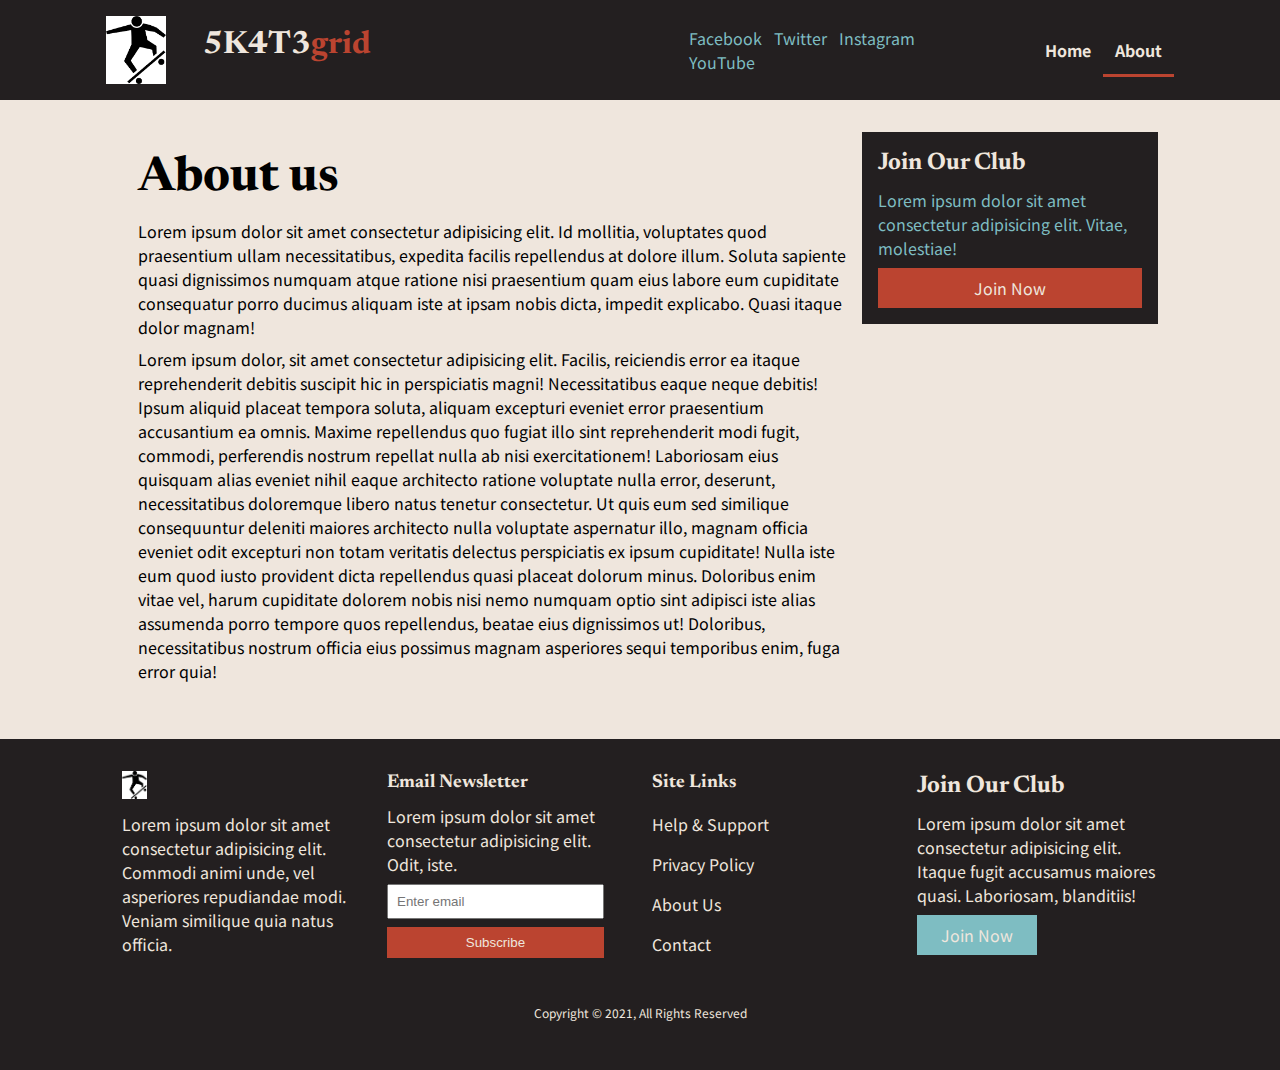
<file: about.html>
<!DOCTYPE html>
<html lang="en">
  <head>
    <meta charset="UTF-8" />
    <meta http-equiv="X-UA-Compatible" content="IE=edge" />
    <meta name="viewport" content="width=device-width, initial-scale=1.0" />
    <title>About Us</title>
    <link rel="stylesheet" href="css/style.css" />
    <!-- <link
      rel="stylesheet"
      media="screen and (max-width: 768px)"
      href="css/mobile.css"
    /> -->
    <link rel="shortcut icon" href="image/x-icon" href="favicon.ico" />
  </head>
  <body>
    <nav id="main-nav">
      <div class="container">
        <img src="img/logo.png" alt="5K4T3grid" class="logo" />
        <h1>5K4T3<span>grid</span></h1>
        <div class="social">
          <a href="http://facebook.com" target="_blank">Facebook</a>
          <a href="http://twitter.com" target="_blank">Twitter</a>
          <a href="http://instagram.com" target="_blank">Instagram</a>
          <a href="http://youtube.com" target="_blank">YouTube</a>
        </div>
        <ul>
          <li><a href="index.html">Home</a></li>
          <li><a class="current" href="about.html">About</a></li>
        </ul>
      </div>
    </nav>

    <section id="about">
      <div class="container">
        <div class="page-container">
          <article class="card">
            <h1 class="l-heading">About us</h1>
            <p>
              Lorem ipsum dolor sit amet consectetur adipisicing elit. Id
              mollitia, voluptates quod praesentium ullam necessitatibus,
              expedita facilis repellendus at dolore illum. Soluta sapiente
              quasi dignissimos numquam atque ratione nisi praesentium quam eius
              labore eum cupiditate consequatur porro ducimus aliquam iste at
              ipsam nobis dicta, impedit explicabo. Quasi itaque dolor magnam!
            </p>
            <p>
              Lorem ipsum dolor, sit amet consectetur adipisicing elit. Facilis,
              reiciendis error ea itaque reprehenderit debitis suscipit hic in
              perspiciatis magni! Necessitatibus eaque neque debitis! Ipsum
              aliquid placeat tempora soluta, aliquam excepturi eveniet error
              praesentium accusantium ea omnis. Maxime repellendus quo fugiat
              illo sint reprehenderit modi fugit, commodi, perferendis nostrum
              repellat nulla ab nisi exercitationem! Laboriosam eius quisquam
              alias eveniet nihil eaque architecto ratione voluptate nulla
              error, deserunt, necessitatibus doloremque libero natus tenetur
              consectetur. Ut quis eum sed similique consequuntur deleniti
              maiores architecto nulla voluptate aspernatur illo, magnam officia
              eveniet odit excepturi non totam veritatis delectus perspiciatis
              ex ipsum cupiditate! Nulla iste eum quod iusto provident dicta
              repellendus quasi placeat dolorum minus. Doloribus enim vitae vel,
              harum cupiditate dolorem nobis nisi nemo numquam optio sint
              adipisci iste alias assumenda porro tempore quos repellendus,
              beatae eius dignissimos ut! Doloribus, necessitatibus nostrum
              officia eius possimus magnam asperiores sequi temporibus enim,
              fuga error quia!
            </p>
          </article>
          <aside class="card bg-secondary">
            <h2>Join Our Club</h2>
            <p>
              Lorem ipsum dolor sit amet consectetur adipisicing elit. Vitae,
              molestiae!
            </p>
            <a href="" class="btn btn-primary btn-block">Join Now</a>
          </aside>
        </div>
      </div>
    </section>

    <!-- Footer -->
    <footer id="main-footer" class="py-2">
      <div class="container footer-container">
        <div>
          <img src="img/logo.png" alt="5K4T3grid" class="logo" />
          <p>
            Lorem ipsum dolor sit amet consectetur adipisicing elit. Commodi
            animi unde, vel asperiores repudiandae modi. Veniam similique quia
            natus officia.
          </p>
        </div>
        <div>
          <h3>Email Newsletter</h3>
          <p>
            Lorem ipsum dolor sit amet consectetur adipisicing elit. Odit, iste.
          </p>
          <form name="newsletter" method="POST" data-netlify="true">
            <input type="email" placeholder="Enter email" />
            <input type="submit" value="Subscribe" class="btn btn-primary" />
          </form>
        </div>
        <div>
          <h3>Site Links</h3>
          <ul class="list">
            <li><a href="#">Help & Support</a></li>
            <li><a href="#">Privacy Policy</a></li>
            <li><a href="#">About Us</a></li>
            <li><a href="#">Contact</a></li>
          </ul>
        </div>
        <div>
          <h2>Join Our Club</h2>
          <p>
            Lorem ipsum dolor sit amet consectetur adipisicing elit. Itaque
            fugit accusamus maiores quasi. Laboriosam, blanditiis!
          </p>
          <a href="#" class="btn btn-secondary">Join Now</a>
        </div>
        <div>
          <p>Copyright &copy; 2021, All Rights Reserved</p>
        </div>
      </div>
    </footer>
  </body>
</html>
</file>
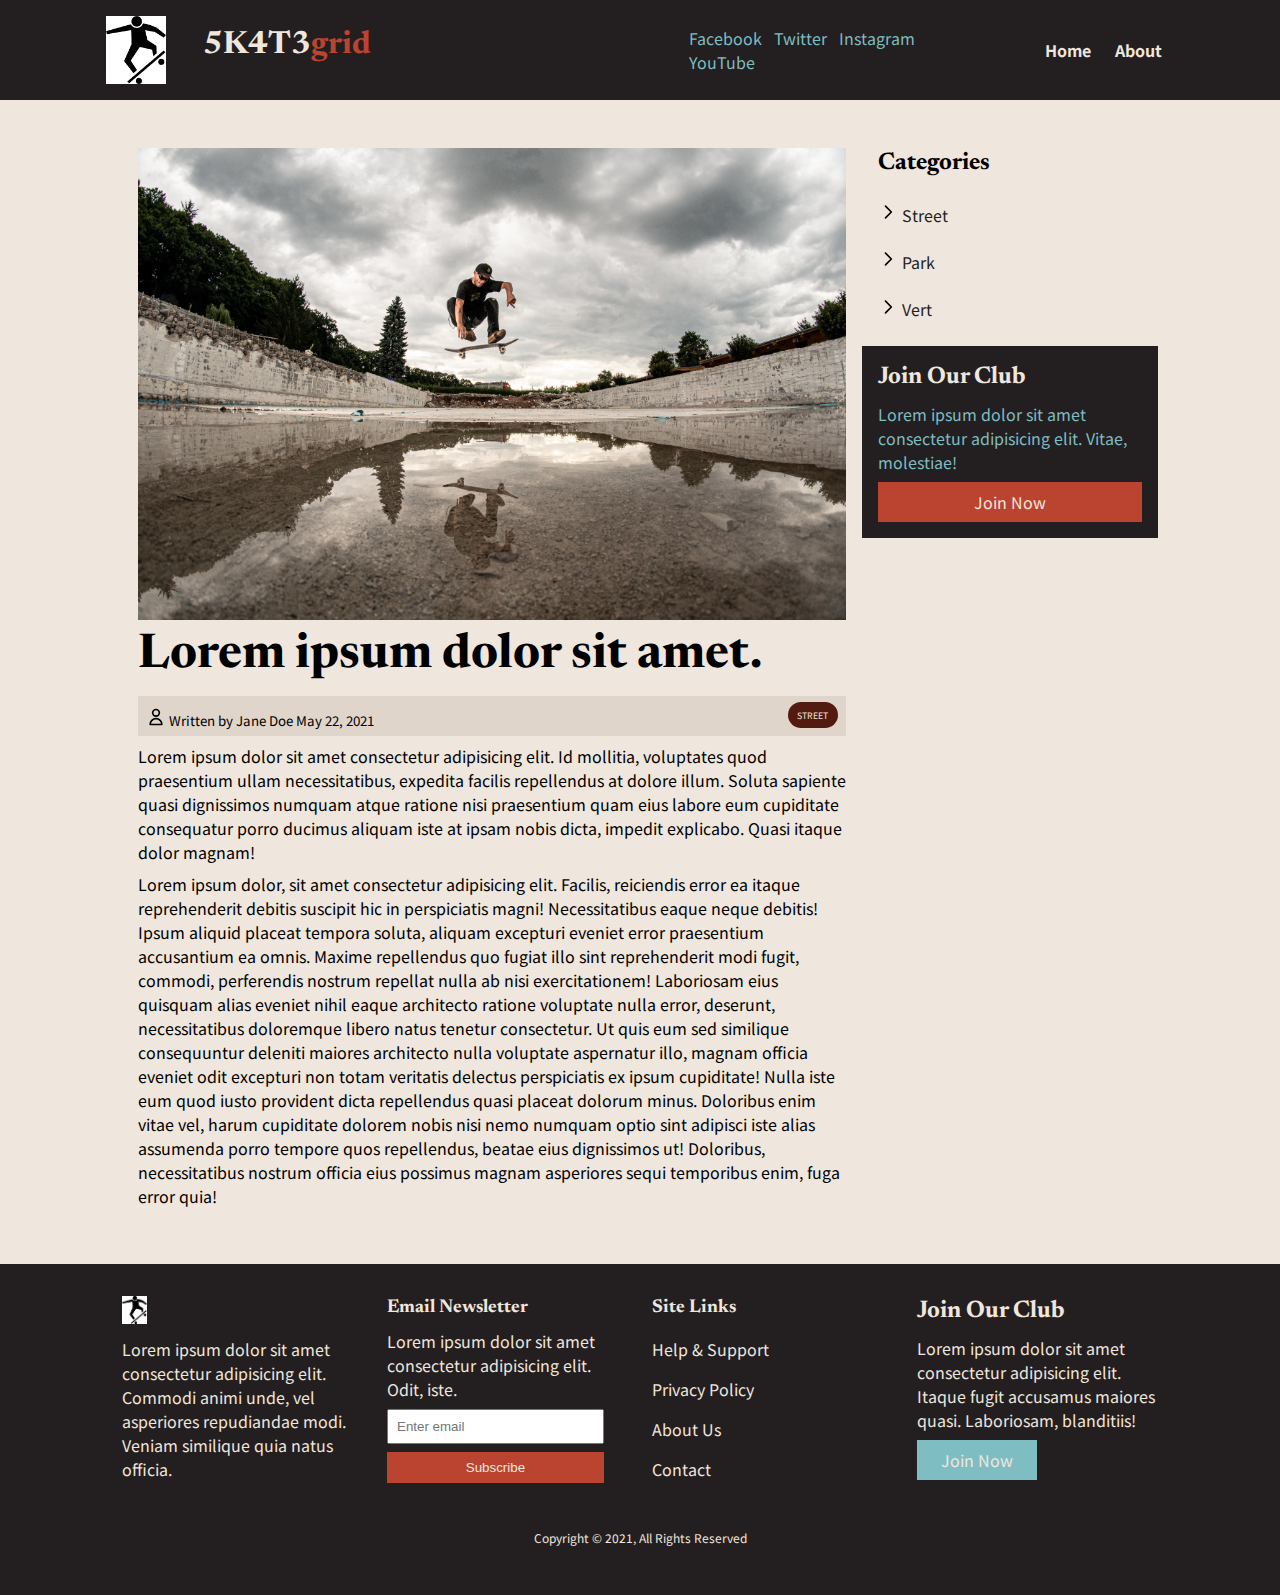
<file: article.html>
<!DOCTYPE html>
<html lang="en">
  <head>
    <meta charset="UTF-8" />
    <meta http-equiv="X-UA-Compatible" content="IE=edge" />
    <meta name="viewport" content="width=device-width, initial-scale=1.0" />
    <title>Latest On Street</title>
    <link rel="stylesheet" href="css/style.css" />
    <!-- <link
      rel="stylesheet"
      media="screen and (max-width: 768px)"
      href="css/mobile.css"
    /> -->
    <link rel="shortcut icon" href="image/x-icon" href="favicon.ico" />
  </head>
  <body>
    <nav id="main-nav">
      <div class="container">
        <img src="img/logo.png" alt="5K4T3grid" class="logo" />
        <h1>5K4T3<span>grid</span></h1>
        <div class="social">
          <a href="http://facebook.com" target="_blank">Facebook</a>
          <a href="http://twitter.com" target="_blank">Twitter</a>
          <a href="http://instagram.com" target="_blank">Instagram</a>
          <a href="http://youtube.com" target="_blank">YouTube</a>
        </div>
        <ul>
          <li><a href="index.html">Home</a></li>
          <li><a href="about.html">About</a></li>
        </ul>
      </div>
    </nav>

    <section id="article">
      <div class="container">
        <div class="page-container">
          <article class="card">
            <img src="img/jan-kopriva-buQ8O4tBeDA-unsplash.jpg" alt="lorem" />
            <h1 class="l-heading">Lorem ipsum dolor sit amet.</h1>
            <div class="meta">
              <small>
                <svg
                  xmlns="http://www.w3.org/2000/svg"
                  class="h-6 w-6"
                  fill="none"
                  viewBox="0 0 24 24"
                  stroke="currentColor"
                >
                  <path
                    stroke-linecap="round"
                    stroke-linejoin="round"
                    stroke-width="2"
                    d="M16 7a4 4 0 11-8 0 4 4 0 018 0zM12 14a7 7 0 00-7 7h14a7 7 0 00-7-7z"
                  />
                </svg>
                Written by Jane Doe May 22, 2021
              </small>
              <div class="category category-street">Street</div>
            </div>
            <p>
              Lorem ipsum dolor sit amet consectetur adipisicing elit. Id
              mollitia, voluptates quod praesentium ullam necessitatibus,
              expedita facilis repellendus at dolore illum. Soluta sapiente
              quasi dignissimos numquam atque ratione nisi praesentium quam eius
              labore eum cupiditate consequatur porro ducimus aliquam iste at
              ipsam nobis dicta, impedit explicabo. Quasi itaque dolor magnam!
            </p>
            <p>
              Lorem ipsum dolor, sit amet consectetur adipisicing elit. Facilis,
              reiciendis error ea itaque reprehenderit debitis suscipit hic in
              perspiciatis magni! Necessitatibus eaque neque debitis! Ipsum
              aliquid placeat tempora soluta, aliquam excepturi eveniet error
              praesentium accusantium ea omnis. Maxime repellendus quo fugiat
              illo sint reprehenderit modi fugit, commodi, perferendis nostrum
              repellat nulla ab nisi exercitationem! Laboriosam eius quisquam
              alias eveniet nihil eaque architecto ratione voluptate nulla
              error, deserunt, necessitatibus doloremque libero natus tenetur
              consectetur. Ut quis eum sed similique consequuntur deleniti
              maiores architecto nulla voluptate aspernatur illo, magnam officia
              eveniet odit excepturi non totam veritatis delectus perspiciatis
              ex ipsum cupiditate! Nulla iste eum quod iusto provident dicta
              repellendus quasi placeat dolorum minus. Doloribus enim vitae vel,
              harum cupiditate dolorem nobis nisi nemo numquam optio sint
              adipisci iste alias assumenda porro tempore quos repellendus,
              beatae eius dignissimos ut! Doloribus, necessitatibus nostrum
              officia eius possimus magnam asperiores sequi temporibus enim,
              fuga error quia!
            </p>
          </article>
          <aside id="categories" class="card">
            <h2>Categories</h2>
            <ul class="list">
              <li>
                <svg
                  xmlns="http://www.w3.org/2000/svg"
                  class="h-6 w-6"
                  fill="none"
                  viewBox="0 0 24 24"
                  stroke="currentColor"
                >
                  <path
                    stroke-linecap="round"
                    stroke-linejoin="round"
                    stroke-width="2"
                    d="M9 5l7 7-7 7"
                  />
                </svg>
                <a href="#">Street</a>
              </li>
              <li>
                <svg
                  xmlns="http://www.w3.org/2000/svg"
                  class="h-6 w-6"
                  fill="none"
                  viewBox="0 0 24 24"
                  stroke="currentColor"
                >
                  <path
                    stroke-linecap="round"
                    stroke-linejoin="round"
                    stroke-width="2"
                    d="M9 5l7 7-7 7"
                  />
                </svg>
                <a href="#">Park</a>
              </li>
              <li>
                <svg
                  xmlns="http://www.w3.org/2000/svg"
                  class="h-6 w-6"
                  fill="none"
                  viewBox="0 0 24 24"
                  stroke="currentColor"
                >
                  <path
                    stroke-linecap="round"
                    stroke-linejoin="round"
                    stroke-width="2"
                    d="M9 5l7 7-7 7"
                  />
                </svg>
                <a href="#">Vert</a>
              </li>
            </ul>
          </aside>
          <aside class="card bg-secondary">
            <h2>Join Our Club</h2>
            <p>
              Lorem ipsum dolor sit amet consectetur adipisicing elit. Vitae,
              molestiae!
            </p>
            <a href="" class="btn btn-primary btn-block">Join Now</a>
          </aside>
        </div>
      </div>
    </section>

    <!-- Footer -->
    <footer id="main-footer" class="py-2">
      <div class="container footer-container">
        <div>
          <img src="img/logo.png" alt="5K4T3grid" class="logo" />
          <p>
            Lorem ipsum dolor sit amet consectetur adipisicing elit. Commodi
            animi unde, vel asperiores repudiandae modi. Veniam similique quia
            natus officia.
          </p>
        </div>
        <div>
          <h3>Email Newsletter</h3>
          <p>
            Lorem ipsum dolor sit amet consectetur adipisicing elit. Odit, iste.
          </p>
          <form name="newsletter" method="POST" data-netlify="true">
            <input type="email" placeholder="Enter email" />
            <input type="submit" value="Subscribe" class="btn btn-primary" />
          </form>
        </div>
        <div>
          <h3>Site Links</h3>
          <ul class="list">
            <li><a href="#">Help & Support</a></li>
            <li><a href="#">Privacy Policy</a></li>
            <li><a href="#">About Us</a></li>
            <li><a href="#">Contact</a></li>
          </ul>
        </div>
        <div>
          <h2>Join Our Club</h2>
          <p>
            Lorem ipsum dolor sit amet consectetur adipisicing elit. Itaque
            fugit accusamus maiores quasi. Laboriosam, blanditiis!
          </p>
          <a href="#" class="btn btn-secondary">Join Now</a>
        </div>
        <div>
          <p>Copyright &copy; 2021, All Rights Reserved</p>
        </div>
      </div>
    </footer>
  </body>
</html>
</file>
<file: css/style.css>
@import url('https://fonts.googleapis.com/css2?family=Newsreader&family=Noto+Sans+JP&display=swap');

:root {
  --primary-red: #bb4430;
  --primary-black: #231f20;
  --primary-blue: #7ebdc2;
  --primary-yellow: #f3dfa2;
  --primary-beige: #efe6dd;

  --max-width: 1100px;

  --street-color: #521a10;
  --park-color: #410e38;
  --vert-color: #111d53;
}

* {
  margin: 0;
  padding: 0;
  box-sizing: border-box;
}

body {
  font-family: 'Noto Sans JP', sans-serif;
  line-height: 1.5;
  background: var(--primary-beige);
}

a {
  color: var(--primary-black);
  text-decoration: none;
}

p {
  margin: 0.5rem 0;
}

ul {
  list-style: none;
}

img {
  width: 100%;
}

h1,
h2,
h3,
h4,
h5,
h6 {
  font-family: 'Newsreader', serif;
  margin-bottom: 0.55rem;
  line-height: 1.3;
}

/* Utility */
.container {
  max-width: var(--max-width);
  margin: auto;
  padding: 0 2rem;
  overflow: hidden;
}

.category {
  display: inline-block;
  color: var(--primary-beige);
  font-size: 0.55rem;
  text-transform: uppercase;
  padding: 0.4rem 0.6rem;
  border-radius: 15px;
  margin-bottom: 0.5rem;
}

.category-street {
  background: var(--street-color);
}
.category-park {
  background: var(--park-color);
}
.category-vert {
  background: var(--vert-color);
}

.btn {
  display: inline-block;
  border: none;
  background: var(--primary-black);
  color: var(--primary-beige);
  padding: 0.5rem 1.5rem;
}

.btn-light {
  background: var(--primary-beige);
}
.btn-primary {
  background: var(--primary-red);
}
.btn-secondary {
  background: var(--primary-blue);
  color: var(--primary-black);
}

.btn-block {
  display: block;
  width: 100%;
  text-align: center;
}

.btn:hover {
  opacity: 0.9;
}

.card {
  padding: 1rem;
}

.bg-dark {
  background: var(--primary-black);
  color: var(--primary-beige);
}

.bg-primary {
  background: var(--primary-beige);
  color: var(--primary-black);
}
.bg-secondary {
  background: var(--primary-black);
  color: var(--primary-blue);
}

.bg-dark h1,
.bg-dark h2,
.bg-dark h3,
.bg-dark a,
.bg-primary h1,
.bg-primary h2,
.bg-primary h3,
.bg-primary a,
.bg-secondary h1,
.bg-secondary h2,
.bg-secondary h3,
.bg-secondary a {
  color: var(--primary-beige);
}

.py-1 {
  padding: 1.5rem 0;
}
.py-2 {
  padding: 2rem 0;
}
.py-3 {
  padding: 3rem 0;
}
.p-1 {
  padding: 1.5rem;
}
.p-2 {
  padding: 2rem;
}
.p-3 {
  padding: 3rem;
}

.l-heading {
  font-size: 3rem;
}

.list li {
  padding: 0.5rem 0;
  width: 90%;
}

.list li a:hover {
  border-bottom: var(--primary-red) solid 2px;
}

/* Inner page container */
.page-container {
  display: grid;
  grid-template-columns: 5fr 2fr;
  margin: 2rem 0;
  grid: 1.5rem;
}

.page-container > *:first-child {
  grid-row: 1 / span 3;
}

/* Navigation */
#main-nav {
  background: var(--primary-black);
  position: sticky;
  top: 0;
  z-index: 2;
}

#main-nav .container {
  display: grid;
  grid-template-columns: 1fr 5fr 3fr 2fr;
  padding: 1rem;
  align-items: center;
  color: var(--primary-beige);
}

#main-nav .logo {
  width: 60px;
}

#main-nav span {
  color: var(--primary-red);
}

#main-nav ul {
  justify-self: end;
  display: flex;
}

#main-nav ul li a {
  padding: 0.75rem;
  font-weight: bold;
  color: var(--primary-beige);
}

#main-nav ul li a.current {
  border-bottom: 3px solid var(--primary-red);
}

#main-nav ul li a:hover {
  background: var(--primary-beige);
  color: var(--primary-black);
}

#main-nav .social {
  justify-self: center;
}

#main-nav .social a {
  color: var(--primary-blue);
  margin-right: 0.5rem;
}

/* Showcase */
#showcase {
  color: var(--primary-beige);
  background: var(--primary-black);
  padding: 2rem;
  position: relative;
}

#showcase:before {
  content: '';
  background: url('../img/adrien-vajas-6rPugl6sVmY-unsplash.jpg') no-repeat
    center center/cover;
  position: absolute;
  top: 0;
  left: 0;
  width: 100%;
  height: 100%;
  opacity: 0.4;
}

#showcase .showcase-container {
  display: grid;
  grid-template-columns: repeat(2, 1fr);
  justify-content: center;
  align-items: center;
  height: 50vh;
}

#showcase .showcase-content {
  z-index: 1;
}

#showcase .showcase-content p {
  margin-bottom: 1rem;
}

/* Home articles */
#home-articles .articles-container {
  display: grid;
  grid-template-columns: repeat(3, 1fr);
  gap: 1rem;
}

#home-articles .articles-container > *:first-child,
#home-articles .articles-container > *:last-child {
  display: grid;
  grid-template-columns: repeat(2, 1fr);
  gap: 1rem;
  align-items: center;
  grid-column: 1 / span 2;
}

#home-articles .articles-container > *:last-child {
  grid-column: 2 / span 2;
}

#article .meta {
  display: flex;
  justify-content: space-between;
  align-items: center;
  background: #dfd5cb;
  padding: 0 0.5rem;
}

#article svg {
  margin-top: 0.4rem;
  width: 20px;
}

#article .meta .category {
  margin-top: 0.4rem;
}

/* Footer */
#main-footer {
  background: var(--primary-black);
  color: var(--primary-beige);
}

#main-footer .logo {
  width: 25px;
}

#main-footer span {
  color: var(--primary-red);
}

#main-footer a {
  color: var(--primary-beige);
}

#main-footer .footer-container {
  display: grid;
  grid-template-columns: repeat(4, 1fr);
  gap: 1.5rem;
}

#main-footer .footer-container > *:last-child {
  grid-column: 1 / span 4;
  padding: 0.5rem;
  text-align: center;
  font-size: 0.75rem;
}

#main-footer .footer-container input[type='email'] {
  width: 90%;
  padding: 0.5rem;
  margin-bottom: 0.5rem;
}

#main-footer .footer-container input[type='submit'] {
  width: 90%;
}
</file>
<file: css/mobile.css>
/* Navigation */
#main-nav .social {
  display: none;
}

#main-nav .container {
  grid-template-columns: 1fr;
  gap: 1.2rem;
}

#main-nav ul,
#main-nav .logo {
  justify-self: center;
}

#main-nav ul li a {
  padding: 0.5rem;
}

#home-articles .articles-container {
  grid-template-columns: repeat(2, 1fr);
}

#home-articles .articles-container > *:first-child,
#home-articles .articles-container > *:last-child {
  grid-template-columns: 1fr;
  grid-column: 1;
}

@media (max-width: 600px) {
  /* Stack Grid Items */
  #showcase .showcase-container,
  #home-articles .articles-container,
  #main-footer .footer-container {
    grid-template-columns: 1fr;
  }

  #main-footer .footer-container > *:last-child {
    grid-column: 1;
  }

  #main-footer .footer-container > *:first-child,
  #main-footer .footer-container > *:nth-child(2) {
    border-bottom: #444 dotted 1px;
    padding-bottom: 1rem;
  }

  .page-container {
    grid-template-columns: 1fr;
    text-align: center;
  }

  .page-container > *:first-child {
    grid-row: 1;
  }

  .l-heading {
    font-size: 2rem;
  }
}
</file>
